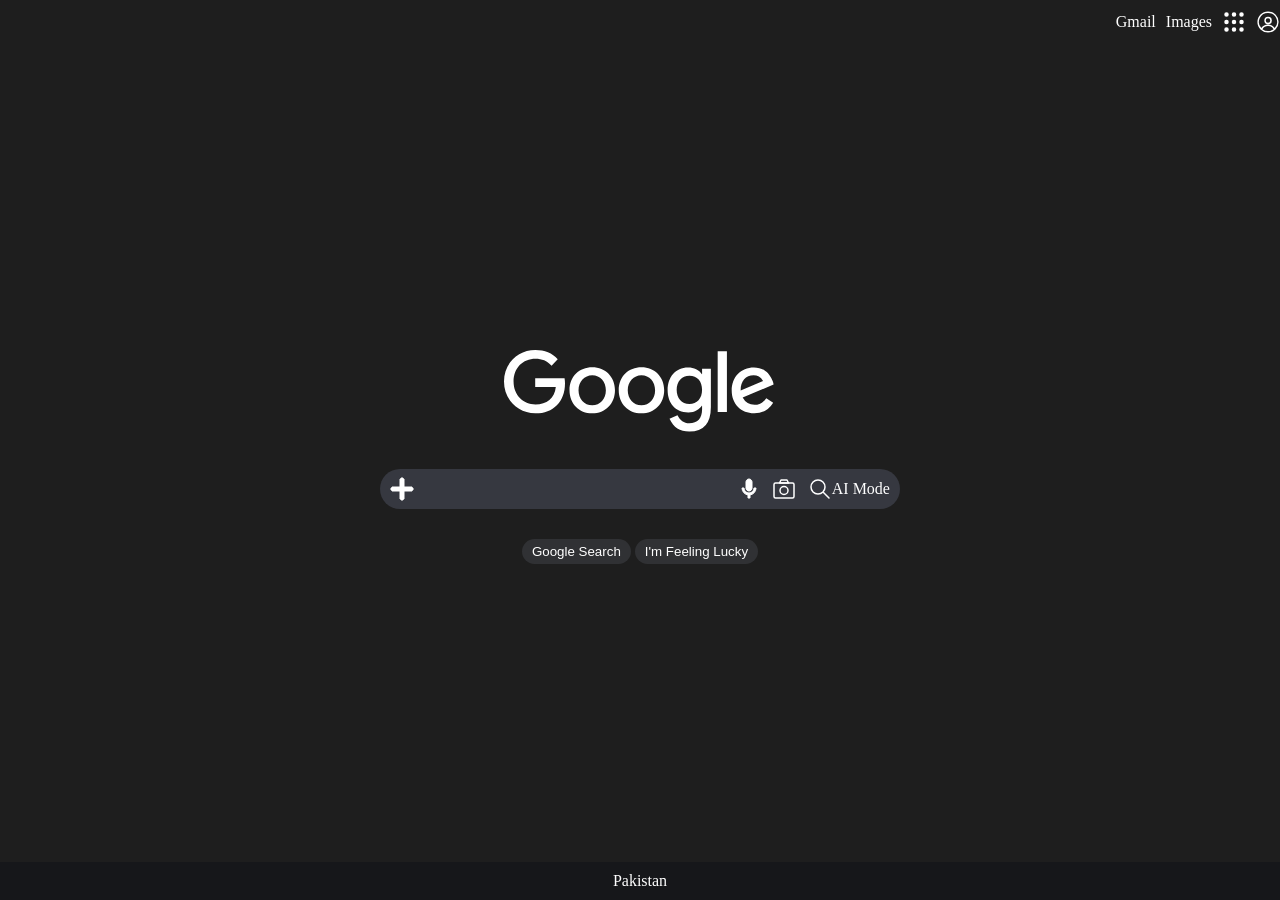
<file: Google-Home-Page/index.html>
<!DOCTYPE html>
<html lang="en">

<head>
    <meta charset="UTF-8">
    <meta name="viewport" content="width=device-width, initial-scale=1.0">
    <title>Google Home Page</title>
    <link rel="stylesheet" href="./style.css">
</head>

<body>
    <div class="Main-Container">
        <div class="Google-Header">
            <span>
                <p>
                    Gmail
                </p>
            </span>
            <span>
                <p>
                    Images
                </p>
            </span>
            <span>
                <svg xmlns="http://www.w3.org/2000/svg" width="24" height="24" viewBox="0 0 16 16">
                    <path fill=""
                        d="M9.5 3a1.5 1.5 0 1 1-3 0a1.5 1.5 0 0 1 3 0M3 9.5a1.5 1.5 0 1 0 0-3a1.5 1.5 0 0 0 0 3M9.5 8a1.5 1.5 0 1 1-3 0a1.5 1.5 0 0 1 3 0m5 0a1.5 1.5 0 1 1-3 0a1.5 1.5 0 0 1 3 0M13 4.5a1.5 1.5 0 1 0 0-3a1.5 1.5 0 0 0 0 3M4.5 3a1.5 1.5 0 1 1-3 0a1.5 1.5 0 0 1 3 0M8 14.5a1.5 1.5 0 1 0 0-3a1.5 1.5 0 0 0 0 3m6.5-1.5a1.5 1.5 0 1 1-3 0a1.5 1.5 0 0 1 3 0M3 14.5a1.5 1.5 0 1 0 0-3a1.5 1.5 0 0 0 0 3"
                        clip-rule="evenodd" />
                </svg>
            </span>
            <span>
                <svg xmlns="http://www.w3.org/2000/svg" width="24" height="24" viewBox="0 0 15 15">
                    <path fill=""
                        d="M7.5.877a6.623 6.623 0 1 1 0 13.246A6.623 6.623 0 0 1 7.5.877m0 9.098a4.02 4.02 0 0 0-3.48 2.004a5.65 5.65 0 0 0 3.48 1.193a5.65 5.65 0 0 0 3.479-1.194A4.02 4.02 0 0 0 7.5 9.975m0-8.149a5.674 5.674 0 0 0-4.192 9.494A4.97 4.97 0 0 1 7.5 9.025c1.761 0 3.308.916 4.192 2.294A5.674 5.674 0 0 0 7.5 1.826m0 2.33a2.35 2.35 0 1 1 0 4.698a2.35 2.35 0 0 1 0-4.699m0 .949a1.4 1.4 0 1 0 0 2.8a1.4 1.4 0 0 0 0-2.8" />
                </svg>
            </span>
        </div>
        <div class="Google-Search">

            <span>
                <svg class="ESTs9d" aria-label="Google" height="92" role="img" viewBox="0 0 272 92" width="272"
                    xmlns="http://www.w3.org/2000/svg">
                    <path
                        d="M250.17 70.25a22.1 22.1 0 0 0 19-10.54l-6.86-4.49c-3 4.2-7.1 6.6-11.72 6.6a13.6 13.6 0 0 1-11.93-7.23l30.93-13.12a20 20 0 0 0-.84-3.22c-3.69-9.48-10.12-13.8-18.8-13.8-13.24 0-22.25 9.66-22.25 23.03 0 13.67 9.47 22.77 22.47 22.77m-13.5-22.81v-.51c0-8.76 5.03-14.64 12.95-14.64 3.76 0 7.15 1.69 9.44 5.67zM222.91 8.33h-9.22v60.6h9.22zm-37.54 80.24q21.51 0 21.5-24.63V25.77h-8.8v5.37h-.17c-2.75-4.27-7.96-6.68-13.84-6.68-12.7 0-20.44 9.69-20.44 22.6 0 12.86 7.53 22.34 20.78 22.34 6.52 0 11.34-3.72 13.37-6.77h.3v3.94c0 8.67-4.49 13.8-12.82 13.8-5.46 0-9.1-3.01-11.77-8.05l-7.96 3.52c4.2 8.84 10.16 12.73 19.85 12.73m0-27.55c-7.74 0-12.7-5.71-12.7-14.22 0-8.2 4.92-14.13 12.75-14.13s12.65 5.5 12.65 14.09c0 8.68-5.08 14.26-12.7 14.26m-47.95 9.31c13.29 0 22.77-9.73 22.77-23.15 0-13.2-9.35-22.98-22.77-22.98-12.7 0-22.68 9.02-22.68 22.98 0 13.33 9.43 23.15 22.68 23.15m0-8.04c-8.04 0-13.67-6.6-13.67-15.1s5.93-14.95 13.67-14.95c8.17 0 13.67 6.6 13.67 14.94 0 8.64-5.63 15.11-13.67 15.11M88.2 70.33c13.2 0 22.77-9.69 22.77-23.15 0-13.2-9.35-22.98-22.77-22.98-12.7 0-22.68 9.02-22.68 22.98 0 13.33 9.43 23.15 22.68 23.15m0-8.04c-8.04 0-13.67-6.6-13.67-15.1s5.93-14.95 13.67-14.95c8.17 0 13.67 6.6 13.67 14.94 0 8.64-5.63 15.11-13.67 15.11m-56.88 8.04c17.65.17 29.67-11.68 29.67-29.92q.01-2.29-.43-5.08H31.2v8.76h20.6c-1.1 11.47-9.18 17.44-20.27 17.44-12.44 0-21.96-9.35-21.96-22.94 0-13.41 9.1-22.77 21.96-22.77 6.48 0 11.26 2 16.04 6.9l6.14-6.43c-5.38-6.3-13.16-9.31-22.3-9.31C13.7 6.98 0 20.27 0 38.46c0 17.4 13.25 31.7 31.32 31.87"
                        fill="#fff"></path>
                </svg>
            </span>
            <div class="Google-Search-Bar">
                <span class="Google-Search-Bar-Btn">
                    <svg xmlns="http://www.w3.org/2000/svg" width="24" height="24" viewBox="0 0 24 24">
                        <path fill="" d="M23 11v2h-1v1h-8v8h-1v1h-2v-1h-1v-8H2v-1H1v-2h1v-1h8V2h1V1h2v1h1v8h8v1z" />
                    </svg>
                </span>
                <span class="Google-Search-Bar-Btn Google-Search-Bar-Inp">
                    <input type="text" name="" id="">
                </span>
                <span class="Google-Search-Bar-Btn">
                    <svg xmlns="http://www.w3.org/2000/svg" width="24" height="24" viewBox="0 0 24 24">
                        <path fill=""
                            d="M9.875 13.125Q9 12.25 9 11V5q0-1.25.875-2.125T12 2t2.125.875T15 5v6q0 1.25-.875 2.125T12 14t-2.125-.875M11 21v-3.075q-2.6-.35-4.3-2.325T5 11h2q0 2.075 1.463 3.538T12 16t3.538-1.463T17 11h2q0 2.625-1.7 4.6T13 17.925V21z" />
                    </svg>
                </span>
                <span class="Google-Search-Bar-Btn">
                    <svg xmlns="http://www.w3.org/2000/svg" width="24" height="24" viewBox="0 0 48 48">
                        <g fill="none" stroke="" stroke-linejoin="round" stroke-width="3.00">
                            <path d="m15 12l3-6h12l3 6z" />
                            <rect width="40" height="30" x="4" y="12" rx="3" />
                            <path d="M24 35a8 8 0 1 0 0-16a8 8 0 0 0 0 16Z" />
                        </g>
                    </svg>
                </span>
                <span class="Google-Search-Bar-Btn">
                    <svg xmlns="http://www.w3.org/2000/svg" width="24" height="24" viewBox="0 0 24 24">
                        <path fill="none" stroke="" stroke-linecap="round" stroke-linejoin="round" stroke-width="1.50"
                            d="M3 10a7 7 0 1 0 14 0a7 7 0 1 0-14 0m18 11l-6-6" />
                    </svg> AI Mode
                </span>
            </div>

            <div class="Google-Search-Btns">
                <button>Google Search</button>
                <button>I'm Feeling Lucky</button>
            </div>
        </div>
        <div class="Google-Seaarch-Footer">
            <span>
                <p>Pakistan</p>
            </span>
        </div>
    </div>
</body>

</html>
</file>
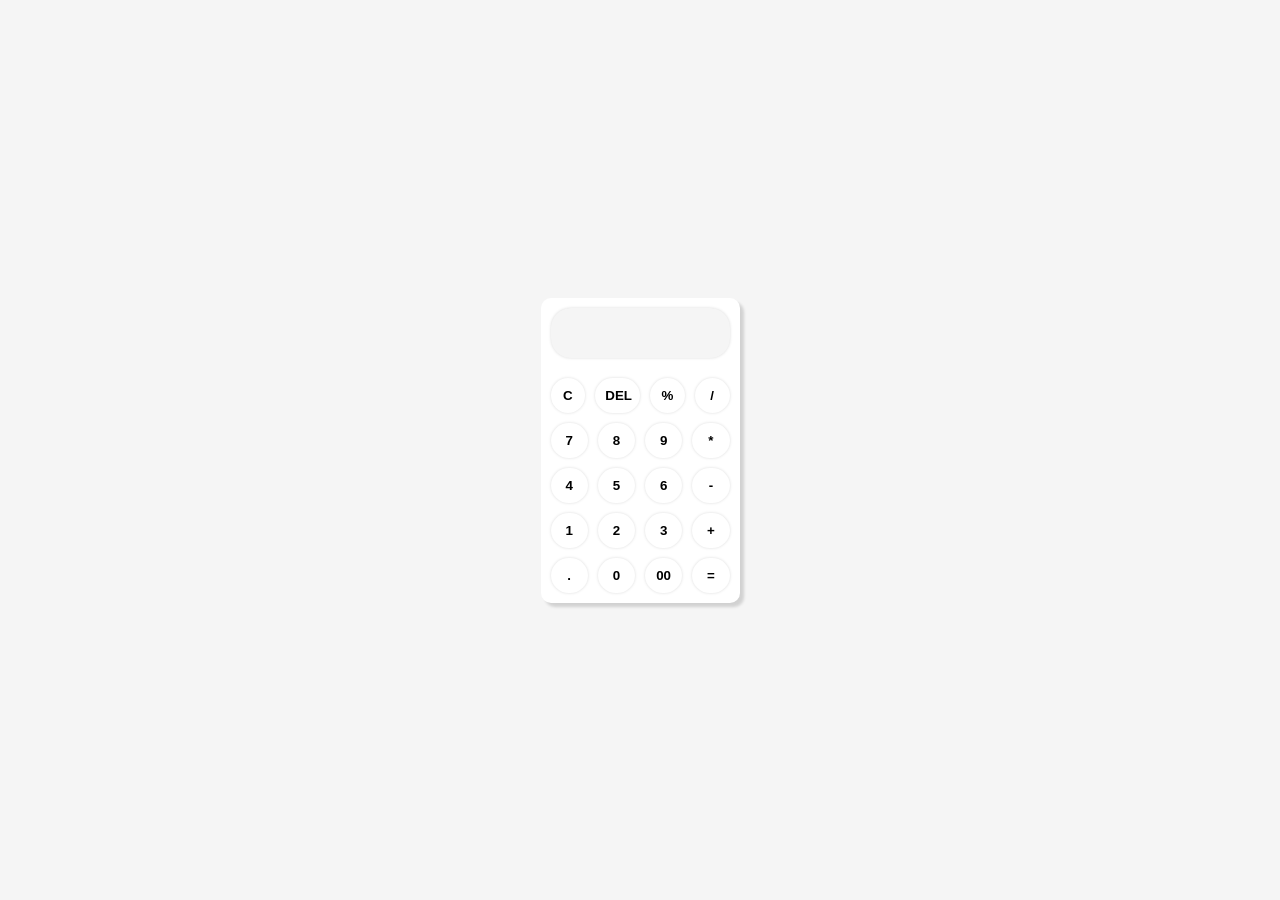
<file: HTML-CSS-Calculator/index.html>
<!-- Define HTML5 document type -->
<!DOCTYPE html>
<!-- Start HTML document with English language specification -->
<html lang="en">

<!-- Begin head section for metadata and resources -->
<head>
    <!-- Define character encoding as UTF-8 for proper text rendering -->
    <meta charset="UTF-8">
    <!-- Set viewport for responsive design and proper scaling on mobile devices -->
    <meta name="viewport" content="width=device-width, initial-scale=1.0">
    <!-- Set the page title that appears in browser tab -->
    <title>Calculator</title>
    <!-- Link to external CSS stylesheet -->
    <link rel="stylesheet" href="style.css">
</head>

<!-- Begin body section containing visible content -->
<body>
    <!-- Main container div for centering the calculator on the page -->
    <div class="Main-Container">
        <!-- Calculator body container with white background and shadow -->
        <div class="Calc-Body">
            <!-- Display screen section for showing calculation results -->
            <div class="Calc-Screen">
                <!-- Input field for displaying numbers and results -->
                <input type="text" name="" id="">
            </div>
            <!-- Button body container for all calculator buttons -->
            <div class="Calc-Btn-Body">
                <!-- Buttons container with flex layout -->
                <div class="Calc-Btns">
                    <!-- First row of buttons: Clear, Delete, Percent, Divide -->
                    <div class="Calc-Btns-Row">
                        <!-- Clear button to reset calculator -->
                        <button>C</button>
                        <!-- Delete button to remove last digit -->
                        <button>DEL</button>
                        <!-- Percent button for percentage calculation -->
                        <button>%</button>
                        <!-- Division operator button -->
                        <button>/</button>
                    </div>
                    <!-- Second row of buttons: 7, 8, 9, Multiply -->
                    <div class="Calc-Btns-Row">
                        <!-- Number 7 button -->
                        <button>7</button>
                        <!-- Number 8 button -->
                        <button>8</button>
                        <!-- Number 9 button -->
                        <button>9</button>
                        <!-- Multiplication operator button -->
                        <button>*</button>
                    </div>
                    <!-- Third row of buttons: 4, 5, 6, Subtract -->
                    <div class="Calc-Btns-Row">
                        <!-- Number 4 button -->
                        <button>4</button>
                        <!-- Number 5 button -->
                        <button>5</button>
                        <!-- Number 6 button -->
                        <button>6</button>
                        <!-- Subtraction operator button -->
                        <button>-</button>
                    </div>
                    <!-- Fourth row of buttons: 1, 2, 3, Add -->
                    <div class="Calc-Btns-Row">
                        <!-- Number 1 button -->
                        <button>1</button>
                        <!-- Number 2 button -->
                        <button>2</button>
                        <!-- Number 3 button -->
                        <button>3</button>
                        <!-- Addition operator button -->
                        <button>+</button>
                    </div>
                    <!-- Fifth row of buttons: Decimal, 0, 00, Equals -->
                    <div class="Calc-Btns-Row">
                        <!-- Decimal point button -->
                        <button>.</button>
                        <!-- Number 0 button -->
                        <button>0</button>
                        <!-- Number 00 button -->
                        <button>00</button>
                        <!-- Equals button to calculate result -->
                        <button>=</button>
                    </div>
                </table>
            </div>
        </div>
    </div>
</body>

</html>
</file>
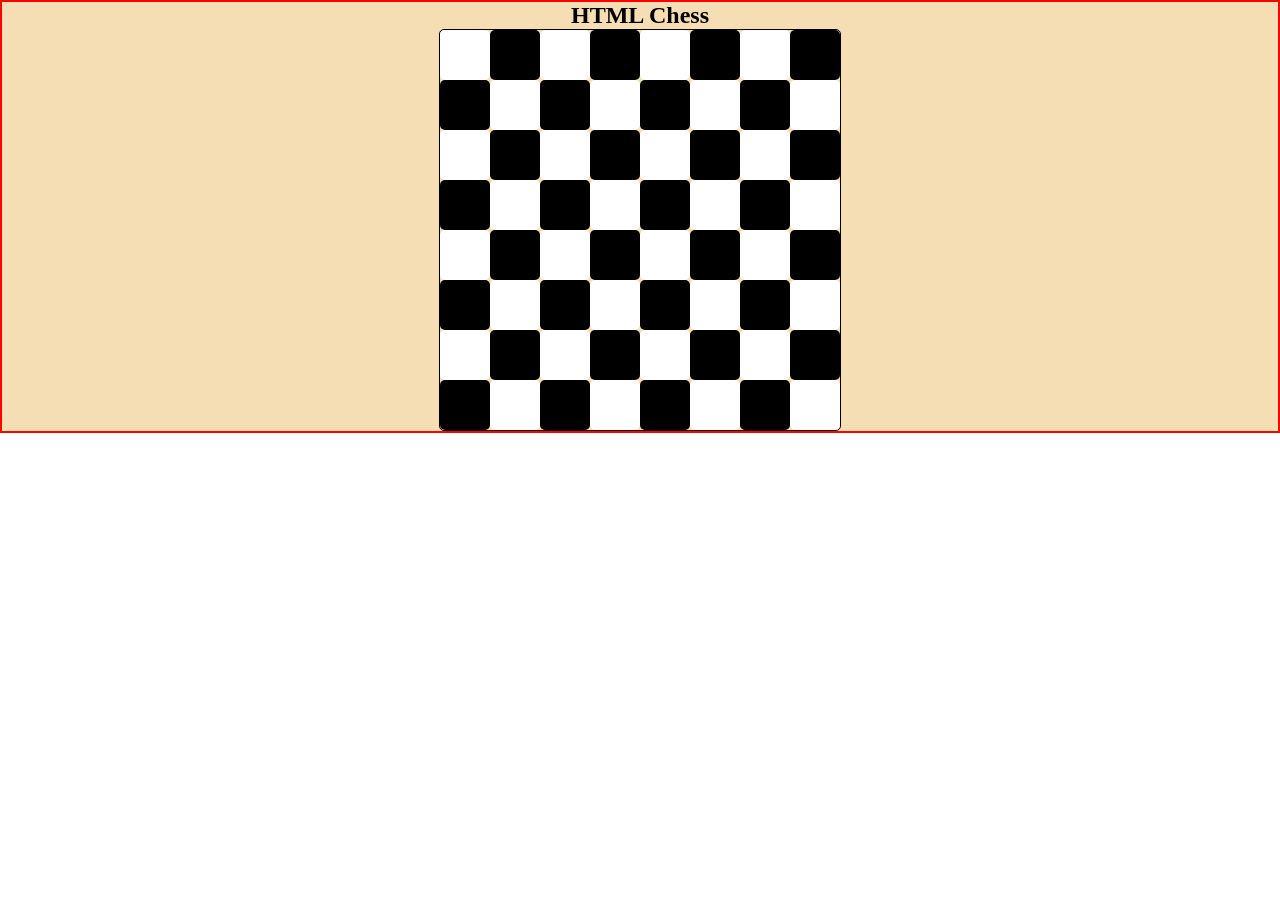
<file: HTML-CSS-Chess/index.html>
<!DOCTYPE html>
<html lang="en">

<head>
    <!-- Declare the character set and responsive viewport for the page -->
    <meta charset="UTF-8">
    <meta name="viewport" content="width=device-width, initial-scale=1.0">
    <title>Chess Game</title>
    <!-- Link to the external stylesheet that defines the board appearance -->
    <link rel="stylesheet" href="style.css">
</head>

<body>
    <!-- Main container for the chess board app; centers content and adds page styling -->
    <div class="Chess-Main-Container">
        <!-- Heading section shown above the chess board -->
        <div class="Chess-Main-Container-Heading">
            <h2>HTML Chess</h2>
        </div>

        <!-- Chess board wrapper: holds all eight board rows -->
        <div class="Chess-Borad">
            <!-- Row 1: starts with a white square and alternates colors -->
            <div class="Chess-Borad-Rows">
                <div class="white"></div>
                <div class="black"></div>
                <div class="white"></div>
                <div class="black"></div>
                <div class="white"></div>
                <div class="black"></div>
                <div class="white"></div>
                <div class="black"></div>
            </div>
            <!-- Row 2: starts with a black square to continue the checkerboard pattern -->
            <div class="Chess-Borad-Rows">
                <div class="black"></div>
                <div class="white"></div>
                <div class="black"></div>
                <div class="white"></div>
                <div class="black"></div>
                <div class="white"></div>
                <div class="black"></div>
                <div class="white"></div>
            </div>
            <!-- Row 3: repeats the alternating pattern starting with white -->
            <div class="Chess-Borad-Rows">
                <div class="white"></div>
                <div class="black"></div>
                <div class="white"></div>
                <div class="black"></div>
                <div class="white"></div>
                <div class="black"></div>
                <div class="white"></div>
                <div class="black"></div>
            </div>
            <!-- Row 4: starts with black to preserve the standard chessboard layout -->
            <div class="Chess-Borad-Rows">
                <div class="black"></div>
                <div class="white"></div>
                <div class="black"></div>
                <div class="white"></div>
                <div class="black"></div>
                <div class="white"></div>
                <div class="black"></div>
                <div class="white"></div>
            </div>
            <!-- Row 5: starts with white for the next alternating row -->
            <div class="Chess-Borad-Rows">
                <div class="white"></div>
                <div class="black"></div>
                <div class="white"></div>
                <div class="black"></div>
                <div class="white"></div>
                <div class="black"></div>
                <div class="white"></div>
                <div class="black"></div>
            </div>
            <!-- Row 6: starts with black and continues the board pattern -->
            <div class="Chess-Borad-Rows">
                <div class="black"></div>
                <div class="white"></div>
                <div class="black"></div>
                <div class="white"></div>
                <div class="black"></div>
                <div class="white"></div>
                <div class="black"></div>
                <div class="white"></div>
            </div>
            <!-- Row 7: starts with white to keep the alternating color sequence -->
            <div class="Chess-Borad-Rows">
                <div class="white"></div>
                <div class="black"></div>
                <div class="white"></div>
                <div class="black"></div>
                <div class="white"></div>
                <div class="black"></div>
                <div class="white"></div>
                <div class="black"></div>
            </div>
            <!-- Row 8: final row starts with black for the completed 8x8 board -->
            <div class="Chess-Borad-Rows">
                <div class="black"></div>
                <div class="white"></div>
                <div class="black"></div>
                <div class="white"></div>
                <div class="black"></div>
                <div class="white"></div>
                <div class="black"></div>
                <div class="white"></div>
            </div>
        </div>
    </div>
</body>

</html>
</file>
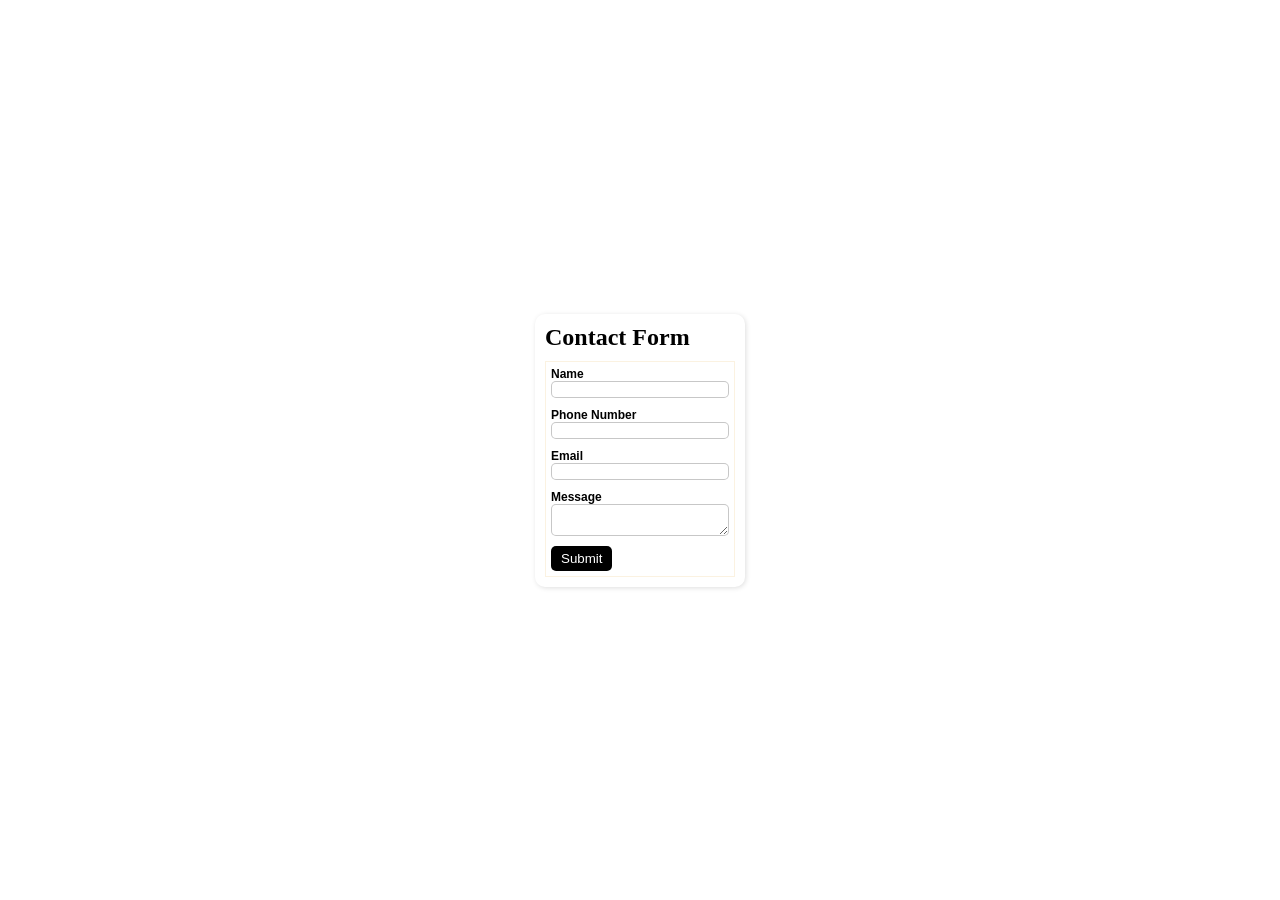
<file: HTML-CSS-Contact-Form/index.html>
<!DOCTYPE html>
<html lang="en">

<head>
    <meta charset="UTF-8">
    <meta name="viewport" content="width=device-width, initial-scale=1.0">
    <title>Contact Form</title>
    <link rel="stylesheet" href="style.css">
</head>

<body>
    <!-- Main container: fills the viewport and centers its content -->
    <div class="Main-Container">
        <!-- Form container: card-style wrapper for the contact form -->
        <div class="Form-Container">
            <!-- Heading for the form -->
            <h2>Contact Form</h2>
            <!-- Contact form: collects name, phone, email and a message -->
            <form>
                <!-- Form row: Name field -->
                <div class="Form-Row">
                    <label>Name</label>
                    <input type="text">
                </div>
                <!-- Form row: Phone number field -->
                <div class="Form-Row">
                    <label>Phone Number</label>
                    <input type="number">
                </div>
                <!-- Form row: Email field -->
                <div class="Form-Row">
                    <label>Email</label>
                    <input type="email">
                </div>
                <!-- Form row: Message textarea -->
                <div class="Form-Row">
                    <label>Message</label>
                    <textarea name="" id=""></textarea>
                </div>
                <!-- Form row: Submit button -->
                <div class="Form-Row">
                  <button>Submit</button>
                </div>
            </form>
        </div>
    </div>
</body>

</html>
</file>
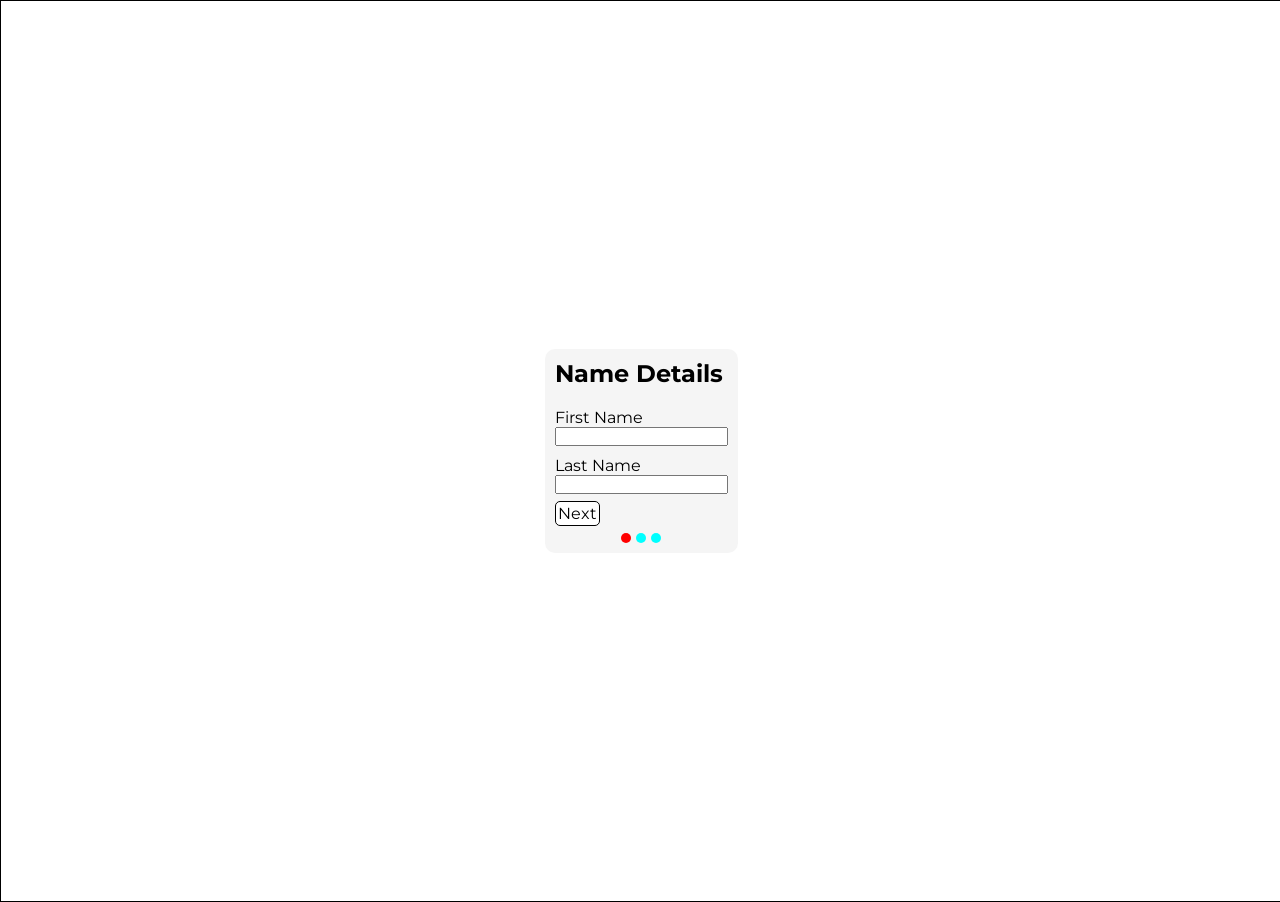
<file: HTML-CSS-Wizard-Form/index.html>
<!-- Declares this document as HTML5. -->
<!DOCTYPE html>
<!-- Starts the page and declares English as its language. -->
<html lang="en">

<!-- Contains metadata and linked resources for the page. -->
<head>
    <!-- Sets the character encoding to UTF-8. -->
    <meta charset="UTF-8">
    <!-- Makes the layout responsive on different screen sizes. -->
    <meta name="viewport" content="width=device-width, initial-scale=1.0">
    <!-- Sets the browser tab title. -->
    <title>Wizard Form</title>
    <!-- Loads the shared stylesheet. -->
    <link rel="stylesheet" href="style.css">
    <!-- Opens a connection to the Google Fonts service. -->
    <link rel="preconnect" href="https://fonts.googleapis.com">
    <!-- Opens a connection to the Google Fonts static file service. -->
    <link rel="preconnect" href="https://fonts.gstatic.com" crossorigin>
    <!-- Loads the Montserrat font family. -->
    <link href="https://fonts.googleapis.com/css2?family=Montserrat:ital,wght@0,100..900;1,100..900&display=swap"
        rel="stylesheet">
<!-- Closes the metadata section. -->
</head>

<!-- Contains all visible page content. -->
<body>
    <!-- Centers the wizard form on the page. -->
    <div class="Main-Container">
        <!-- Defines the first step of the wizard. -->
        <form class="Step-One">
            <!-- Displays the title for the name step. -->
            <h2>Name Details</h2>
            <!-- Groups the fields and navigation link. -->
            <div class="Info">
                <!-- Groups the first-name label and input. -->
                <div>
                    <!-- Labels the first-name field. -->
                    <label>First Name</label>
                    <!-- Collects the user's first name. -->
                    <input type="text" name="" id="">
                <!-- Closes the first-name field group. -->
                </div>
                <!-- Groups the last-name label and input. -->
                <div>
                    <!-- Labels the last-name field. -->
                    <label>Last Name</label>
                    <!-- Collects the user's last name. -->
                    <input type="text" name="" id="">
                <!-- Closes the last-name field group. -->
                </div>
                <!-- Groups the navigation link. -->
                <span>
                    <!-- Moves the user to the second wizard step. -->
                    <a href="./StepTwo.html">Next</a>
                <!-- Closes the navigation group. -->
                </span>
            <!-- Closes the information group. -->
            </div>
            <!-- Displays the wizard progress indicators. -->
            <div class="Pages-Section">
                <!-- Marks the first step as active. -->
                <span class="dots active"></span>
                <!-- Displays the second inactive step indicator. -->
                <span class="dots"></span>
                <!-- Displays the third inactive step indicator. -->
                <span class="dots"></span>
            <!-- Closes the progress indicator section. -->
            </div>
        <!-- Closes the first-step form. -->
        </form>
    <!-- Closes the main page container. -->
    </div>
<!-- Closes the visible page content. -->
</body>

<!-- Closes the HTML document. -->
</html>
</file>
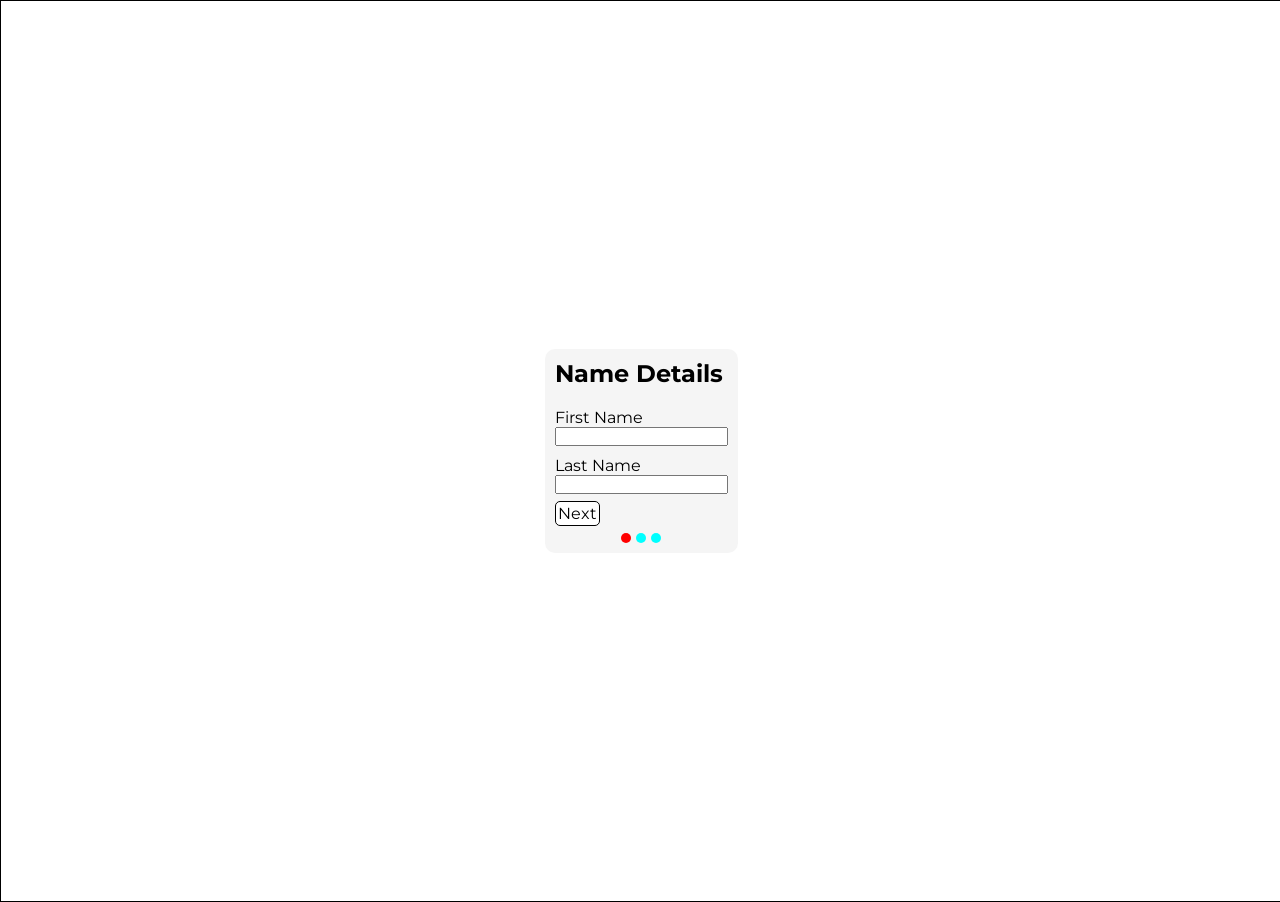
<file: HTML-CSS-Wizard-Form2/index.html>
<!DOCTYPE html>
<html lang="en">

<head>
    <meta charset="UTF-8">
    <meta name="viewport" content="width=device-width, initial-scale=1.0">
    <title>Wizard Form</title>
    <link rel="stylesheet" href="style.css">
    <link rel="preconnect" href="https://fonts.googleapis.com">
    <link rel="preconnect" href="https://fonts.gstatic.com" crossorigin>
    <link href="https://fonts.googleapis.com/css2?family=Montserrat:ital,wght@0,100..900;1,100..900&display=swap"
        rel="stylesheet">
</head>

<body>
    <div class="Main-Container">
        <form class="Step-One">
            <h2>Name Details</h2>
            <div class="Info">
                <div>
                    <label>First Name</label>
                    <input type="text" name="" id="">
                </div>
                <div>
                    <label>Last Name</label>
                    <input type="text" name="" id="">
                </div>
                <span>
                    <a href="./StepTwo.html">Next</a>
                </span>
            </div>
            <div class="Pages-Section">
                <span class="dots active"></span>
                <span class="dots"></span>
                <span class="dots"></span>
            </div>
        </form>
    </div>
</body>

</html>
</file>
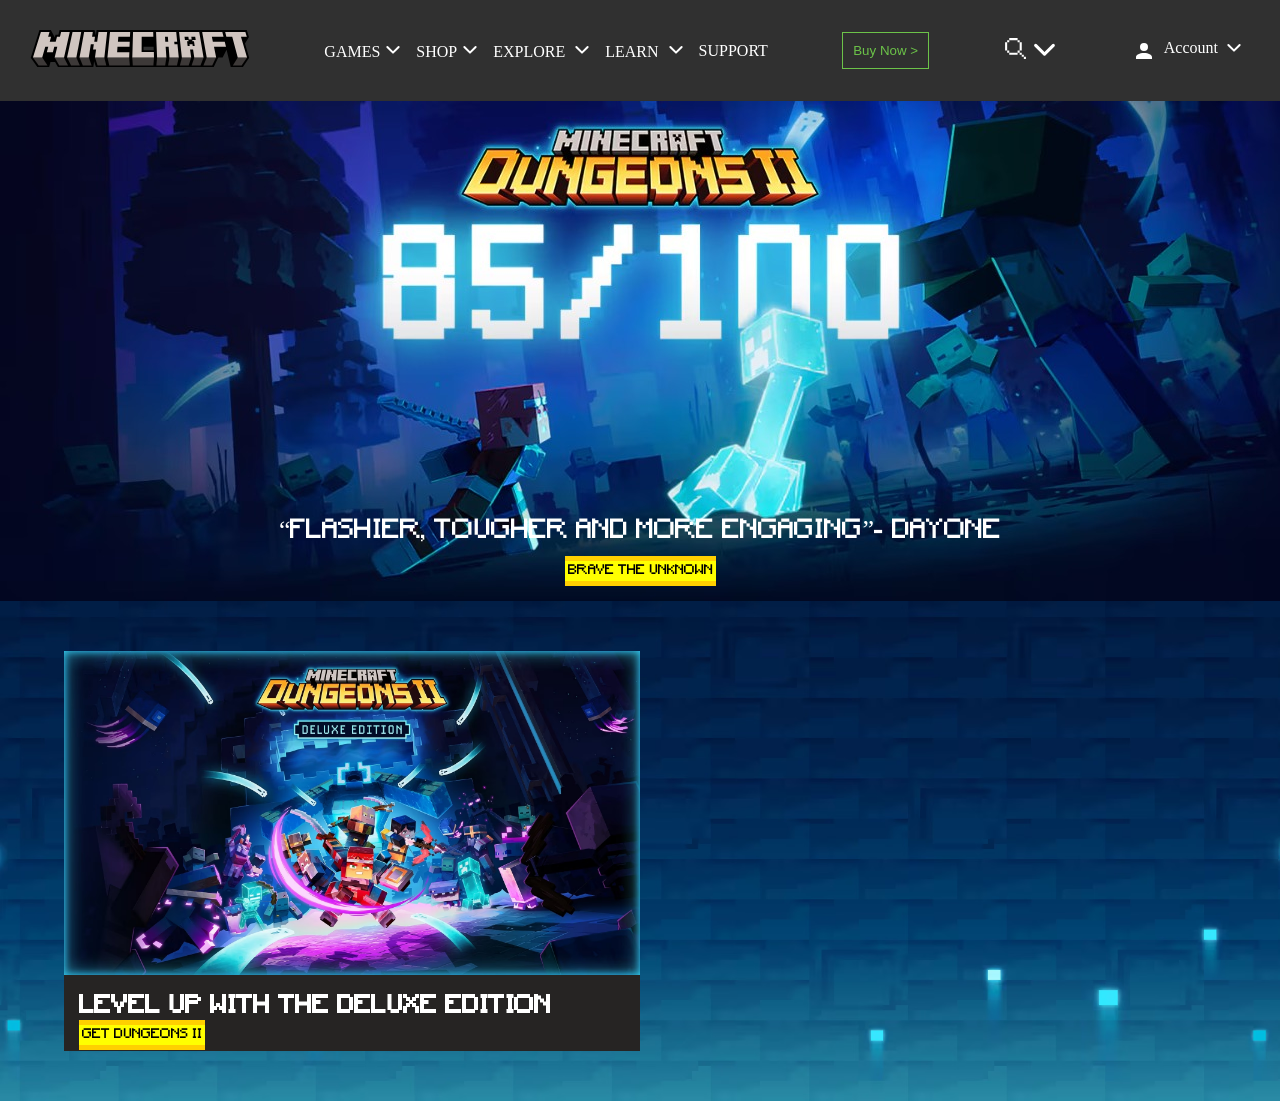
<file: minecreaft/index.html>
<!DOCTYPE html>
<html lang="en">

<head>
    <meta charset="UTF-8">
    <meta name="viewport" content="width=device-width, initial-scale=1.0">
    <title>Minecraft</title>
    <link rel="stylesheet" href="style.css">
</head>

<body>
    <div class="Top-bar">
        <div class="Logo">
            <svg xmlns="http://www.w3.org/2000/svg" xmlns:xlink="http://www.w3.org/1999/xlink" version="1.1"
                id="MCCB_Logo_Primary" x="0px" y="0px" viewBox="0 0 300 51" style="enable-background:new 0 0 300 51;"
                xml:space="preserve">
                <style type="text/css">
                    .st0 {
                        fill: #3D3938;
                    }

                    .st1 {
                        fill: #D0C5C0;
                    }
                </style>
                <g>
                    <path
                        d="M293.2,18.5l5.4-8.9l-3-9.6H90.8l-1,7L88,0H40.3l-1.6,6.6h-4l-0.9,3.6L28.4,0H12.9L1,38l9.4,13L26,51l1.9-7.2h6.3l4.2,7.2   h47.9l1.1-8.3l2.7,8.3h160.2l6.5-13.4h5.9l5.4-10.7l5.8,24.1H290l8.9-13L293.2,18.5z M154.8,27.5l0-4.5h13.8l0.1,4.5H154.8z" />
                    <polygon class="st0" points="11.8,48.4 4,37.6 16.7,37.6 23.9,48.4  " />
                    <polygon class="st0" points="63.2,37.6 50.5,37.6 56,48.4 68,48.4  " />
                    <polygon class="st0" points="67.5,37.6 72,48.4 84,48.4 80.2,37.6  " />
                    <polygon class="st0" points="105.6,37.6 108.1,48.4 136.2,48.4 135.2,37.6  " />
                    <polygon class="st0" points="169.1,37.6 168.3,48.4 140.2,48.4 139.4,37.6  " />
                    <polygon class="st0" points="173.3,37.6 186,37.6 184.3,48.4 172.3,48.4  " />
                    <polygon class="st0" points="190.2,37.6 188.3,48.4 200.4,48.4 202.9,37.6  " />
                    <polygon class="st0" points="207.2,37.6 204.4,48.4 216.4,48.4 219.9,37.6  " />
                    <polygon class="st0" points="224.1,37.6 220.4,48.4 232.5,48.4 236.8,37.6  " />
                    <polygon class="st0" points="241,37.6 236.5,48.4 248.5,48.4 253.7,37.6  " />
                    <polygon class="st0" points="283.4,37.6 276.6,48.4 288.6,48.4 296.1,37.6  " />
                    <polygon class="st0" points="88.6,37.6 92.1,48.4 104.1,48.4 101.3,37.6  " />
                    <polygon class="st0" points="33.6,37.6 46.3,37.6 51.9,48.4 39.9,48.4  " />
                    <g>
                        <g>
                            <path class="st1"
                                d="M37.2,23h-4.1l-1.9,7.2h-8.3l2-7.2h-4.1l-4.2,14.6H4L14.8,2.6h11.8l-1.9,6.6h4L26.9,16h8.1l1.8-6.8h4     l1.6-6.6h11.8l-7.8,34.9H33.6L37.2,23z" />
                            <path class="st1" d="M58,2.6h11.8l-6.6,34.9H50.5L58,2.6z" />
                            <path class="st1"
                                d="M109.1,2.6h27.5l-0.3,6.6h-15.9l-0.5,6.8H136l-0.3,7h-16.4l-0.5,7.2h16.7l-0.3,7.4h-29.6L109.1,2.6z" />
                            <path class="st1"
                                d="M140.5,2.6H168l0.2,6.6h-15.9l-0.1,20.9h16.7l0.2,7.4h-29.6L140.5,2.6z" />
                            <path class="st1"
                                d="M189.1,23H185l1,14.6h-12.7l-1.4-34.9l27.5,0l1.3,13.3h-4l0.3,3.5h4.1l1.8,18.1h-12.7L189.1,23z M184.1,9.2     l0.4,6.8h4l-0.5-6.8H184.1z" />
                            <path class="st1"
                                d="M234.8,2.6h27.5l1.6,6.6h-15.9l1.4,6.8h16.2l1.7,7h-16.4l3,14.6H241L234.8,2.6z" />
                            <path class="st1" d="M275.8,9.2h-8l-1.6-6.6h27.5l2,6.6h-8l8.3,28.3h-12.7L275.8,9.2z" />
                            <path class="st1"
                                d="M90.1,26.5H86l1-7.1h-4.1l-2.8,18.1H67.5l6.3-34.9h11.8l-1,6.6h4l-1,6.8h4l1.8-13.3h11.8l-3.8,34.9H88.6     L90.1,26.5z" />
                        </g>
                        <path class="st1"
                            d="M230.8,2.6h-27.5l3.8,34.9h12.7l-1.5-11h4.1l1.6,11h12.7L230.8,2.6z M221.6,15.4h2l1,6.4h-2.7l-0.3-2.3h-4.1    l0.3,2.3H215l-0.8-6.4h2l-0.2-1.7h-4.7l-0.6-4.5h5.3l0.5,3.9h4L220,9.2h5.3l0.7,4.5h-4.7L221.6,15.4z" />
                    </g>
                </g>
            </svg>
        </div>
        <div class="Menu">
            <p>
                Games<svg xmlns="http://www.w3.org/2000/svg" width="16" height="16" viewBox="0 0 1024 1024">
                    <path
                        d="M104.7 338.8a64 64 0 0 1 90.5 0L512 655.6l316.8-316.8a64 64 0 0 1 90.5 90.4l-362 362.1a64 64 0 0 1-90.5 0l-362.1-362a64 64 0 0 1 0-90.5" />
                </svg>
            </p>
            <p>
                Shop<svg xmlns="http://www.w3.org/2000/svg" width="16" height="16" viewBox="0 0 1024 1024">
                    <path
                        d="M104.7 338.8a64 64 0 0 1 90.5 0L512 655.6l316.8-316.8a64 64 0 0 1 90.5 90.4l-362 362.1a64 64 0 0 1-90.5 0l-362.1-362a64 64 0 0 1 0-90.5" />
                </svg>
            </p>
            <p>
                Explore <svg xmlns="http://www.w3.org/2000/svg" width="16" height="16" viewBox="0 0 1024 1024">
                    <path
                        d="M104.7 338.8a64 64 0 0 1 90.5 0L512 655.6l316.8-316.8a64 64 0 0 1 90.5 90.4l-362 362.1a64 64 0 0 1-90.5 0l-362.1-362a64 64 0 0 1 0-90.5" />
                </svg>
            </p>
            <p>
                Learn <svg xmlns="http://www.w3.org/2000/svg" width="16" height="16" viewBox="0 0 1024 1024">
                    <path
                        d="M104.7 338.8a64 64 0 0 1 90.5 0L512 655.6l316.8-316.8a64 64 0 0 1 90.5 90.4l-362 362.1a64 64 0 0 1-90.5 0l-362.1-362a64 64 0 0 1 0-90.5" />
                </svg>
            </p>
            <p>
                Support
            </p>
        </div>
        <div class="Buy-Now">
            <button>
                Buy Now >
            </button>
        </div>
        <div class="Search-Icon">
            <svg xmlns="http://www.w3.org/2000/svg" width="25" height="25" viewBox="0 0 24 24">
                <path fill="White"
                    d="M22 22h-2v-2h2zm-2-2h-2v-2h2zm-6-2H6v-2h8zm4 0h-2v-2h2zM6 16H4v-2h2zm10 0h-2v-2h2zM4 14H2V6h2zm14 0h-2V6h2zM6 6H4V4h2zm10 0h-2V4h2zm-2-2H6V2h8z" />
            </svg>
            <svg xmlns="http://www.w3.org/2000/svg" width="25" height="25" viewBox="0 0 1024 1024">
                <path
                    d="M104.7 338.8a64 64 0 0 1 90.5 0L512 655.6l316.8-316.8a64 64 0 0 1 90.5 90.4l-362 362.1a64 64 0 0 1-90.5 0l-362.1-362a64 64 0 0 1 0-90.5" />
            </svg>
        </div>
        <div class="Account-Icon">
            <svg xmlns="http://www.w3.org/2000/svg" width="24" height="24" viewBox="0 0 24 24">
                <path fill="White"
                    d="M12 4a4 4 0 0 1 4 4a4 4 0 0 1-4 4a4 4 0 0 1-4-4a4 4 0 0 1 4-4m0 10c4.42 0 8 1.79 8 4v2H4v-2c0-2.21 3.58-4 8-4" />
            </svg>
            <p>Account</p>
            <svg xmlns="http://www.w3.org/2000/svg" width="16" height="16" viewBox="0 0 1024 1024">
                <path
                    d="M104.7 338.8a64 64 0 0 1 90.5 0L512 655.6l316.8-316.8a64 64 0 0 1 90.5 90.4l-362 362.1a64 64 0 0 1-90.5 0l-362.1-362a64 64 0 0 1 0-90.5" />
            </svg>
        </div>
    </div>
    <div class="Hero-Section">
        <p>“FLASHIER, TOUGHER AND MORE ENGAGING”- DAYONE</p>
        <button>
            BRAVE THE UNKNOWN
        </button>
    </div>
    <div class="SectionThree">
        <div class="SectionThreeInner">
            <div class="SectionThreeInnerLeft">
                <img src="./Pictures/SectionThree/1.avif" alt="">
                <div>
                    <h2 class="Minecraft-Heading">
                        LEVEL UP WITH THE DELUXE EDITION
                    </h2>
                    <button class="minecraft-btn">
                        Get Dungeons II
                     </button>
                    </div>
            </div>
        </div>
    </div>
</body>

</html>
</file>
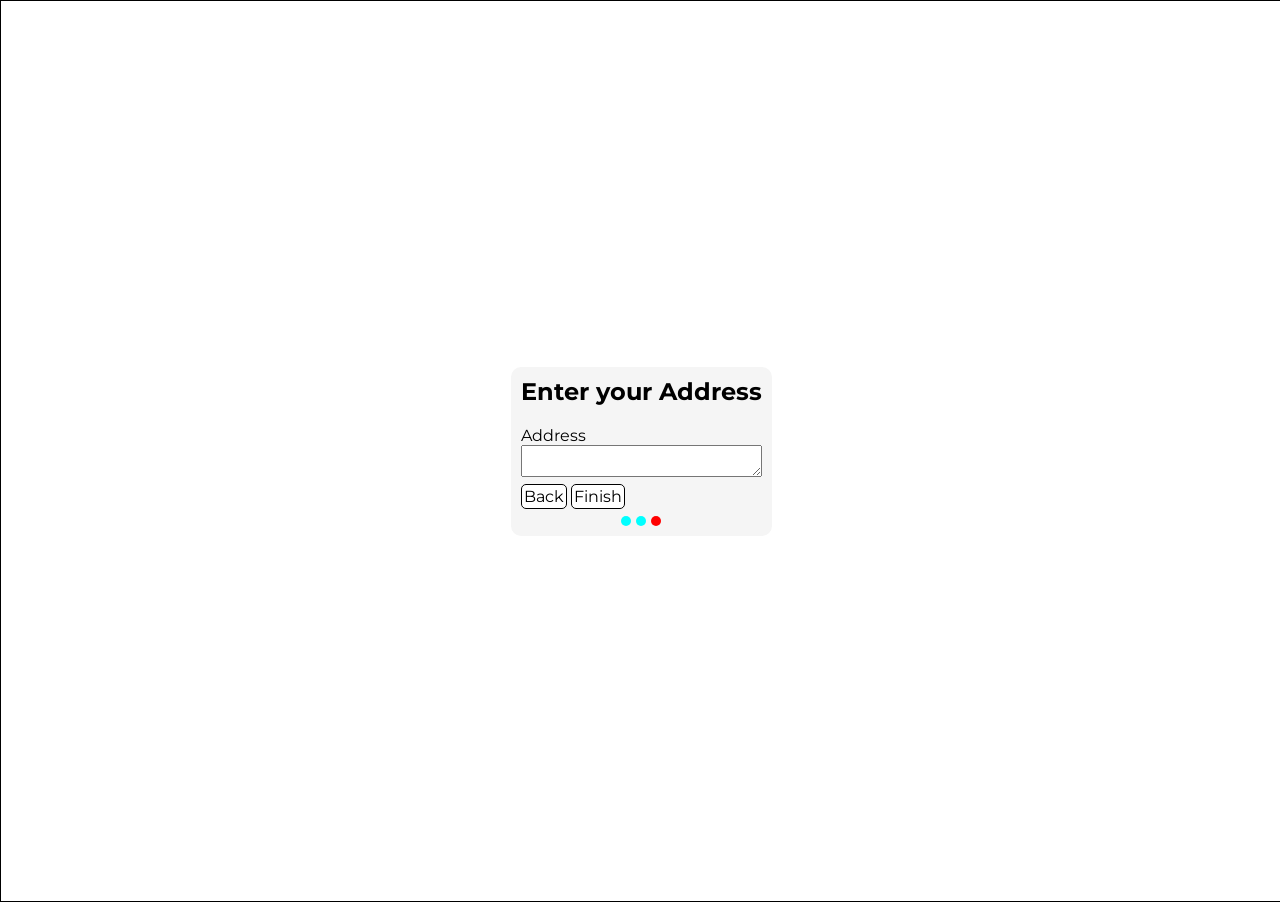
<file: HTML-CSS-Wizard-Form/StepThree.html>
<!-- Declares this document as HTML5. -->
<!DOCTYPE html>
<!-- Starts the page and declares English as its language. -->
<html lang="en">

<!-- Contains metadata and linked resources for the page. -->
<head>
    <!-- Sets the character encoding to UTF-8. -->
    <meta charset="UTF-8">
    <!-- Makes the layout responsive on different screen sizes. -->
    <meta name="viewport" content="width=device-width, initial-scale=1.0">
    <!-- Sets the browser tab title. -->
    <title>Wizard Form</title>
    <!-- Loads the shared stylesheet. -->
    <link rel="stylesheet" href="style.css">
    <!-- Opens a connection to the Google Fonts service. -->
    <link rel="preconnect" href="https://fonts.googleapis.com">
    <!-- Opens a connection to the Google Fonts static file service. -->
    <link rel="preconnect" href="https://fonts.gstatic.com" crossorigin>
    <!-- Loads the Montserrat font family. -->
    <link href="https://fonts.googleapis.com/css2?family=Montserrat:ital,wght@0,100..900;1,100..900&display=swap"
        rel="stylesheet">
<!-- Closes the metadata section. -->
</head>

<!-- Contains all visible page content. -->
<body>
    <!-- Centers the wizard form on the page. -->
    <div class="Main-Container">
        <!-- Defines the third step of the wizard. -->
        <form class="Step-One">
            <!-- Displays the title for the address step. -->
            <h2>Enter your Address</h2>
            <!-- Groups the address field and navigation links. -->
            <div class="Info">
                <!-- Provides spacing before the address field. -->
              
                 <!-- Groups the address label and textarea. -->
                 <div>
                    <!-- Labels the address field. -->
                    <label>
                        <!-- Displays the address label text. -->
                        Address
                    <!-- Closes the address label. -->
                    </label>
                    <!-- Collects the user's address. -->
                    <textarea name="" id=""></textarea>
                <!-- Closes the address field group. -->
                </div>
                 <!-- Groups the navigation links. -->
                 <span>
                    <!-- Returns the user to the second wizard step. -->
                    <a href="./StepTwo.html">Back</a>
                    <!-- Calls the finish function when clicked. -->
                    <a href="" onclick="finish()">Finish</a>
                <!-- Closes the navigation group. -->
                </span>
            <!-- Closes the information group. -->
            </div>
            <!-- Displays the wizard progress indicators. -->
            <div class="Pages-Section">
                <!-- Displays the first inactive step indicator. -->
                <span class="dots "></span>
                <!-- Displays the second inactive step indicator. -->
                <span class="dots "></span>
                <!-- Marks the third step as active. -->
                <span class="dots active"></span>
            <!-- Closes the progress indicator section. -->
            </div>
        <!-- Closes the third-step form. -->
        </form>
    <!-- Closes the main page container. -->
    </div>
<!-- Closes the visible page content. -->
</body>

<!-- Contains the page's JavaScript behavior. -->
<script>
    // Defines the function used to finish the wizard.
    function finish(){
        // Displays a confirmation message after submission.
        alert("Your Info is submitted")
    // Closes the finish function.
    }
// Closes the JavaScript block.
</script>

<!-- Closes the HTML document. -->
</html>
</file>
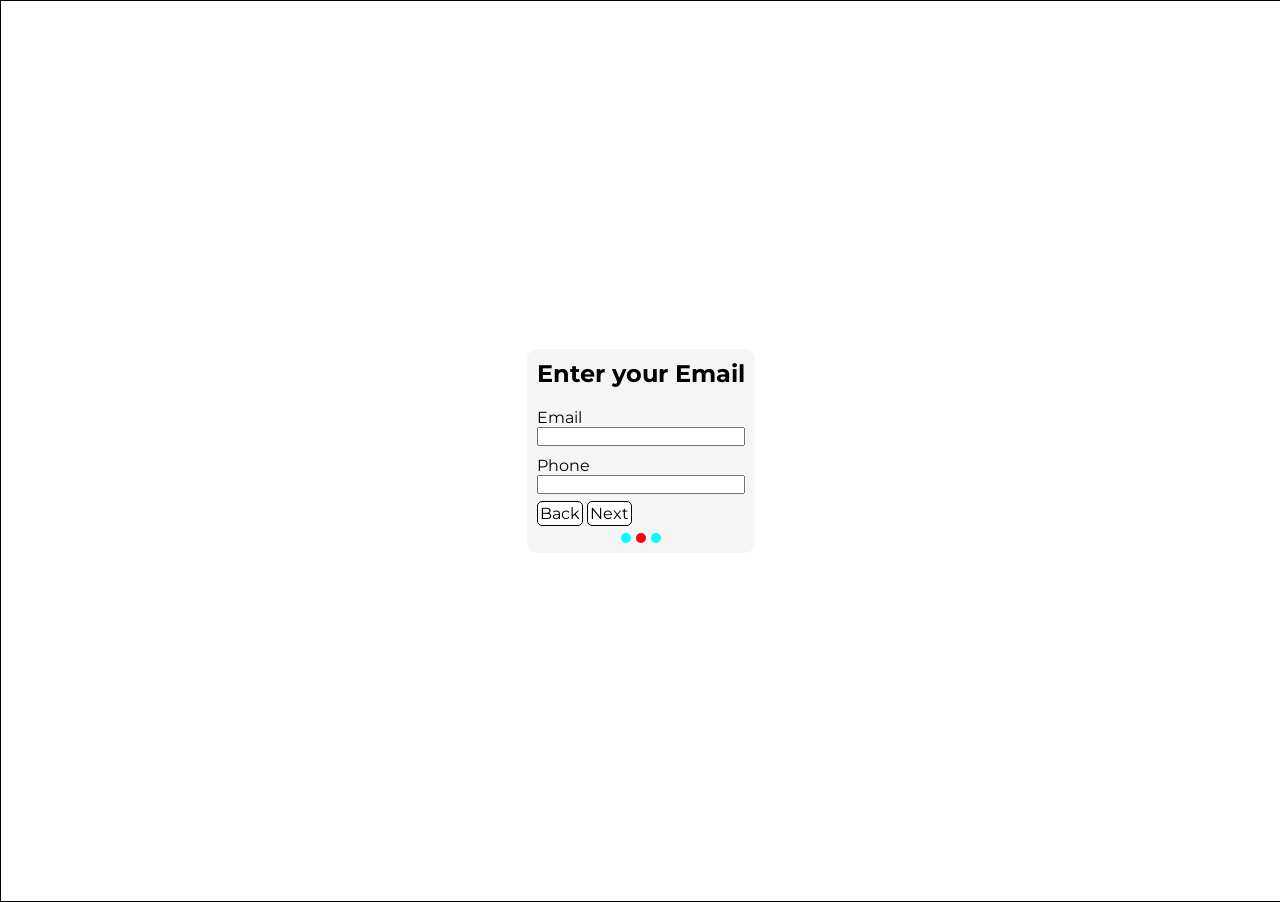
<file: HTML-CSS-Wizard-Form/StepTwo.html>
<!-- Declares this document as HTML5. -->
<!DOCTYPE html>
<!-- Starts the page and declares English as its language. -->
<html lang="en">

<!-- Contains metadata and linked resources for the page. -->
<head>
    <!-- Sets the character encoding to UTF-8. -->
    <meta charset="UTF-8">
    <!-- Makes the layout responsive on different screen sizes. -->
    <meta name="viewport" content="width=device-width, initial-scale=1.0">
    <!-- Sets the browser tab title. -->
    <title>Wizard Form</title>
    <!-- Loads the shared stylesheet. -->
    <link rel="stylesheet" href="style.css">
    <!-- Opens a connection to the Google Fonts service. -->
    <link rel="preconnect" href="https://fonts.googleapis.com">
    <!-- Opens a connection to the Google Fonts static file service. -->
    <link rel="preconnect" href="https://fonts.gstatic.com" crossorigin>
    <!-- Loads the Montserrat font family. -->
    <link href="https://fonts.googleapis.com/css2?family=Montserrat:ital,wght@0,100..900;1,100..900&display=swap"
        rel="stylesheet">
<!-- Closes the metadata section. -->
</head>

<!-- Contains all visible page content. -->
<body>
    <!-- Centers the wizard form on the page. -->
    <div class="Main-Container">
        <!-- Defines the second step of the wizard. -->
        <form class="Step-One">
            <!-- Displays the title for the contact step. -->
            <h2>Enter your Email</h2>
            <!-- Groups the fields and navigation links. -->
            <div class="Info">


                <!-- Groups the email label and input. -->
                <div>
                    <!-- Labels the email field. -->
                    <label>Email</label>
                    <!-- Collects the user's email address. -->
                    <input type="text" name="" id="">
                <!-- Closes the email field group. -->
                </div>
                <!-- Groups the phone label and input. -->
                <div>
                    <!-- Labels the phone field. -->
                    <label>Phone</label>
                    <!-- Collects the user's phone number. -->
                    <input type="text" name="" id="">
                <!-- Closes the phone field group. -->
                </div>
                <!-- Groups the navigation links. -->
                <span>
                    <!-- Returns the user to the first wizard step. -->
                    <a href="./index.html">Back</a>
                    <!-- Moves the user to the third wizard step. -->
                    <a href="./StepThree.html">Next</a>
                <!-- Closes the navigation group. -->
                </span>
            <!-- Closes the information group. -->
            </div>
            <!-- Displays the wizard progress indicators. -->
            <div class="Pages-Section">
                <!-- Displays the first inactive step indicator. -->
                <span class="dots "></span>
                <!-- Marks the second step as active. -->
                <span class="dots active"></span>
                <!-- Displays the third inactive step indicator. -->
                <span class="dots "></span>
            <!-- Closes the progress indicator section. -->
            </div>
        <!-- Closes the second-step form. -->
        </form>
    <!-- Closes the main page container. -->
    </div>
<!-- Closes the visible page content. -->
</body>

<!-- Closes the HTML document. -->
</html>
</file>
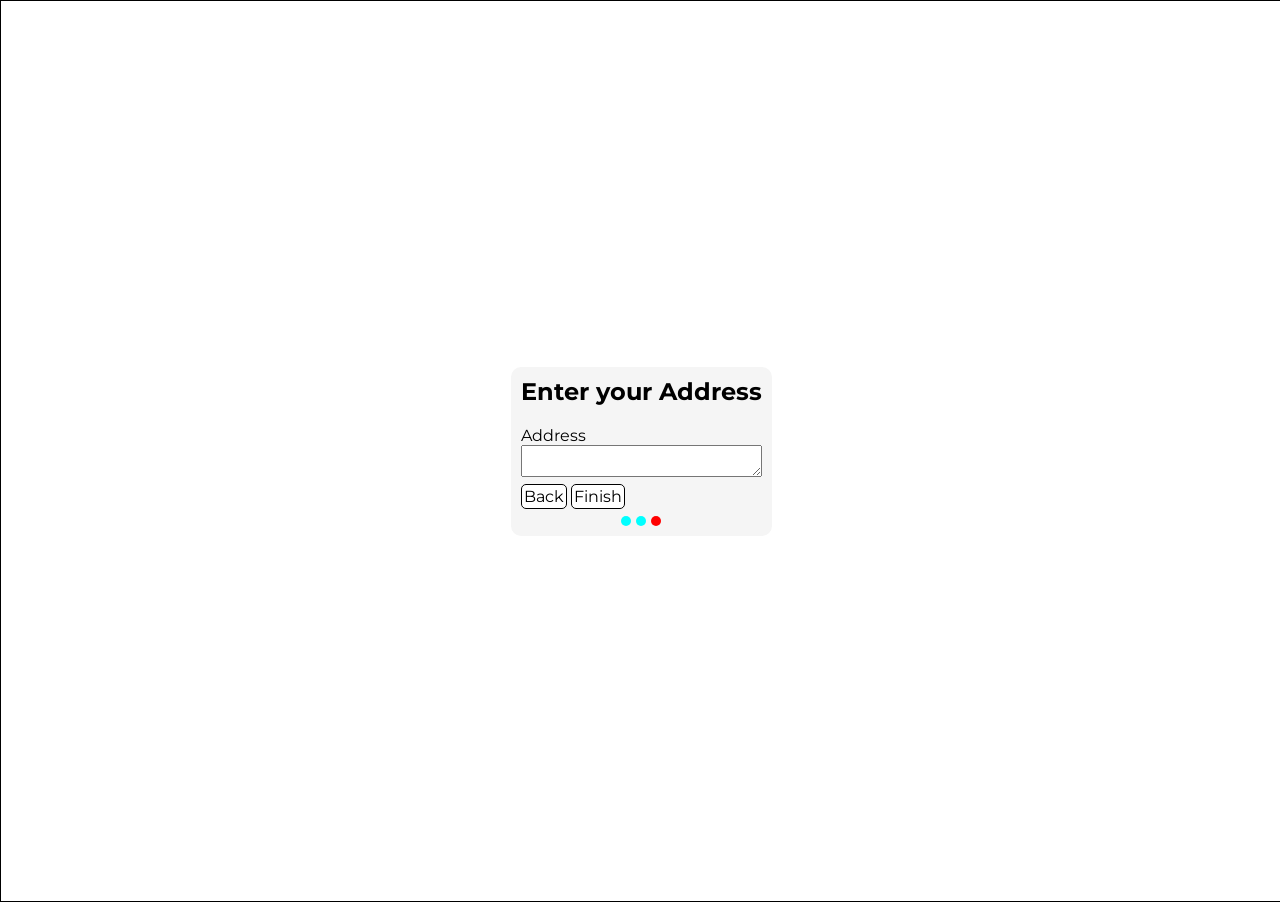
<file: HTML-CSS-Wizard-Form2/StepThree.html>
<!DOCTYPE html>
<html lang="en">

<head>
    <meta charset="UTF-8">
    <meta name="viewport" content="width=device-width, initial-scale=1.0">
    <title>Wizard Form</title>
    <link rel="stylesheet" href="style.css">
    <link rel="preconnect" href="https://fonts.googleapis.com">
    <link rel="preconnect" href="https://fonts.gstatic.com" crossorigin>
    <link href="https://fonts.googleapis.com/css2?family=Montserrat:ital,wght@0,100..900;1,100..900&display=swap"
        rel="stylesheet">
</head>

<body>
    <div class="Main-Container">
        <form class="Step-One">
            <h2>Enter your Address</h2>
            <div class="Info">
              
                 <div>
                    <label>
                        Address
                    </label>
                    <textarea name="" id=""></textarea>
                </div>
                 <span>
                    <a href="./StepTwo.html">Back</a>
                    <a href="" onclick="finish()">Finish</a>
                </span>
            </div>
            <div class="Pages-Section">
                <span class="dots "></span>
                <span class="dots "></span>
                <span class="dots active"></span>
            </div>
        </form>
    </div>
</body>

<script>
    function finish(){
        alert("Your Info is submitted")
    }
</script>

</html>
</file>
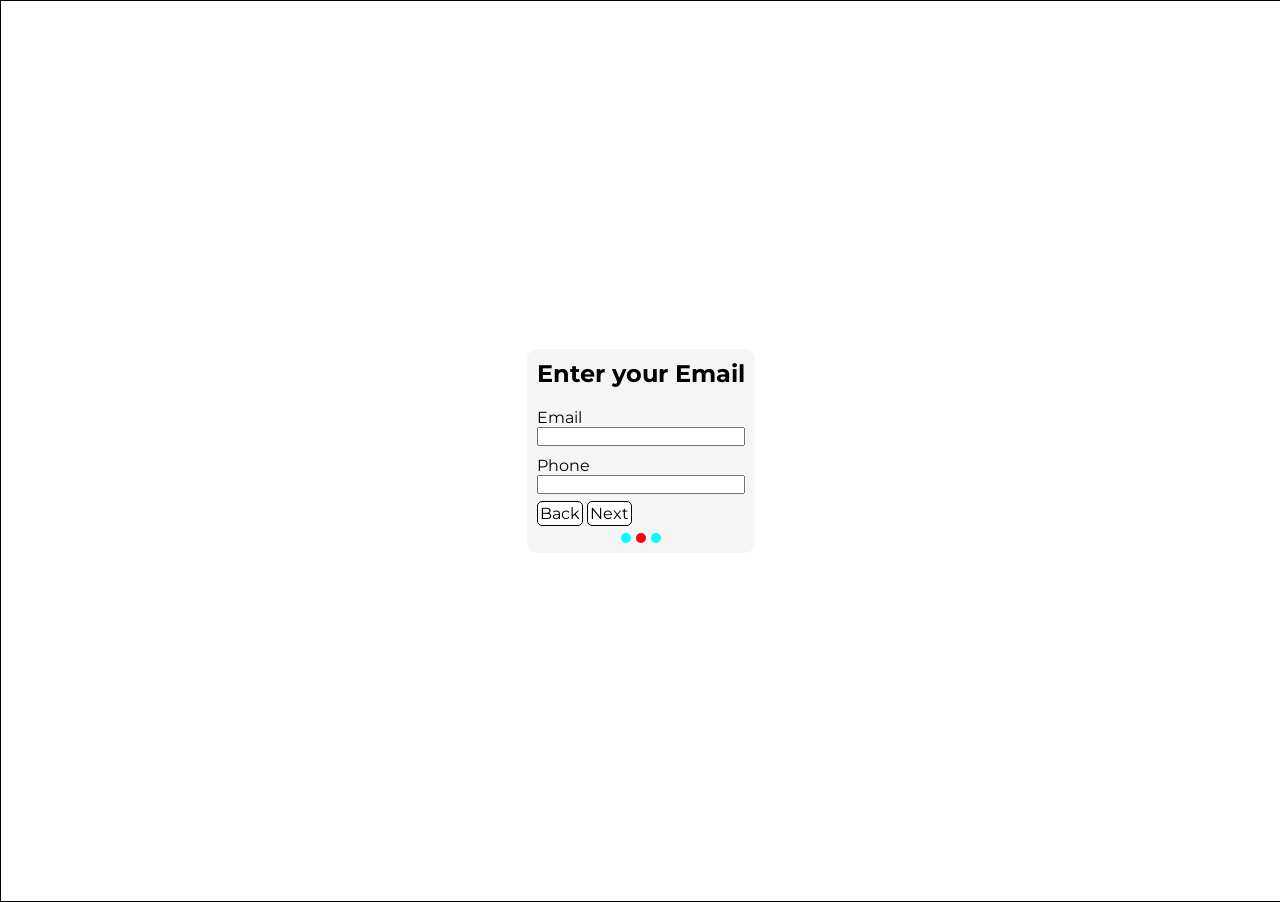
<file: HTML-CSS-Wizard-Form2/StepTwo.html>
<!DOCTYPE html>
<html lang="en">

<head>
    <meta charset="UTF-8">
    <meta name="viewport" content="width=device-width, initial-scale=1.0">
    <title>Wizard Form</title>
    <link rel="stylesheet" href="style.css">
    <link rel="preconnect" href="https://fonts.googleapis.com">
    <link rel="preconnect" href="https://fonts.gstatic.com" crossorigin>
    <link href="https://fonts.googleapis.com/css2?family=Montserrat:ital,wght@0,100..900;1,100..900&display=swap"
        rel="stylesheet">
</head>

<body>
    <div class="Main-Container">
        <form class="Step-One">
            <h2>Enter your Email</h2>
            <div class="Info">


                <div>
                    <label>Email</label>
                    <input type="text" name="" id="">
                </div>
                <div>
                    <label>Phone</label>
                    <input type="text" name="" id="">
                </div>
                <span>
                    <a href="./index.html">Back</a>
                    <a href="./StepThree.html">Next</a>
                </span>
            </div>
            <div class="Pages-Section">
                <span class="dots "></span>
                <span class="dots active"></span>
                <span class="dots "></span>
            </div>
        </form>
    </div>
</body>

</html>
</file>
<file: Google-Home-Page/style.css>
* {
    padding: 0px;
    margin: 0px;
}

.Main-Container {
    background-color: rgb(30, 30, 30);
    height: 100vh;
    display: flex;
    flex-direction: column;
    align-items: center;
    justify-content: space-between;
}

.Google-Header {
    display: flex;
    justify-content: end;
    align-items: center;
    gap: 10px;
    color: white;
    padding: 10px;
    width: 100%;
}

.Google-Header span p:hover {
    border-bottom: 1px solid;
}

.Google-Header span svg {
    display: flex;
    justify-content: center;
    align-items: center;
    /* border: 1px solid white; */
}

.Google-Header svg {
    /* border: 1px solid white; */
    fill: white;
}

.Google-Search {
    display: flex;
    flex-direction: column;
    align-items: center;
    gap: 30px;
}

.Google-Search-Bar {
    background-color: #363840;
    width: 500px;
    height: 30px;
    border-radius: 50px;
    padding: 5px 10px;
    display: flex;
    align-items: center;
    justify-content: space-between;
    flex-direction: row;
}

.Google-Search-Bar-Btn {
    fill: white;
    stroke: white;
    color: white;
    display: flex;
    align-items: center;
    justify-content: center;
}

.Google-Search-Bar-Inp {
    width: 60%;
}

.Google-Search-Bar-Inp input {
    width: 100%;
    background-color: rgba(240, 248, 255, 0);
    border: none;
    color: white;
}

.Google-Search-Btns button {
    background-color: #303134;
    color: white;
    padding: 5px 10px;
    border-radius: 50px;
    border: none;
}

.Google-Seaarch-Footer{
    background-color: #16171a;
    width: 100%;
    text-align: center;padding: 10px;
    color: white;
}
</file>
<file: HTML-CSS-Calculator/style.css>
/* Universal selector to reset default browser padding and margin */
* {
    padding: 0px;
    margin: 0px;
}

/* Main container styling for centering the calculator on the page */
.Main-Container {
    display: flex; /* Use flexbox layout */
    justify-content: center; /* Center content horizontally */
    align-items: center; /* Center content vertically */
    height: 100vh; /* Set height to full viewport height */
    background-color: whitesmoke; /* Light gray background color */

}

/* Calculator body container styling */
.Calc-Body {
    background-color: white; /* White background for the calculator body */
    box-shadow: 4px 4px 3px rgba(0, 0, 0, 0.145); /* Add shadow for depth effect */
    padding: 10px; /* Add internal spacing */
    border-radius: 10px; /* Round corners of the calculator */
}

/* Input field styling for the calculator display screen */
.Calc-Screen input {
    text-align: right; /* Align text to the right in the input field */
    border: none; /* Remove default input border */
    background-color: whitesmoke; /* Light gray background for the screen */
    box-shadow: 0px 0px 3px rgba(0, 0, 0, 0.145); /* Add subtle shadow */
    border-radius: 20px; /* Round corners of the input field */
    padding: 5px; /* Add internal padding */
    height: 40px; /* Set height of the input field */
}

/* Styling for input field when it's focused (active) */
.Calc-Screen input:focus {
    outline: none; /* Remove default focus outline */
    border: none; /* Ensure no border appears on focus */
}

/* Container for all calculator buttons */
.Calc-Btns {
    display: flex; /* Use flexbox layout */
    flex-direction: column; /* Stack buttons vertically */
    gap: 10px; /* Add space between button rows */
    margin-top: 20px; /* Add space above buttons */
}

/* Styling for each row of calculator buttons */
.Calc-Btns-Row {
    width: 100%; /* Make row take full width */
    display: flex; /* Use flexbox layout */
    justify-content: center; /* Center buttons horizontally */
    align-items: center; /* Center buttons vertically */
    gap: 10px; /* Add space between individual buttons */
}

/* Styling for individual calculator buttons */
.Calc-Btns-Row button {
    box-shadow: 0px 0px 3px rgba(0, 0, 0, 0.145); /* Add subtle shadow to buttons */
    width: 25%; /* Set button width to 25% of row */
    text-align: center; /* Center text inside button */
    border-radius: 20px; /* Round corners of the button */
    padding: 10px; /* Add internal padding to button */
    border: none; /* Remove default button border */
    background-color: white; /* White background for buttons */
    font-weight: 600; /* Make button text bold */
}

/* Styling for button when hovering over it */
.Calc-Btns-Row button:hover {
    background-color: wheat; /* Change button color to wheat/tan on hover */
}
</file>
<file: HTML-CSS-Chess/style.css>
/* Reset default browser spacing so the chess board renders consistently */
* {
    padding: 0px;
    margin: 0px;
}

/* Main container around the entire page content */
.Chess-Main-Container {
    border: 2px solid red;
    display: flex;
    flex-direction: column;
    align-items: center;
    background-color: wheat;
}

/* Wrapper for the chess board itself */
.Chess-Borad {
    border: 1px solid black;
    width: 400px;
    border-radius: 5px;
}

/* Each row is a horizontal flex container for eight squares */
.Chess-Borad-Rows {
    display: flex;
}

/* Styling for a white square on the board */
.white {
    width: 50px;
    height: 50px;
    background-color: white;
    color: white;
    border-radius: 5px;
}

/* Styling for a black square on the board */
.black {
    background-color: black;
    color: white;
    width: 50px;
    height: 50px;
    border-radius: 5px;
}
</file>
<file: HTML-CSS-Contact-Form/style.css>
/* Global reset: remove default padding and margin for all elements */
* {
    padding: 0px;
    margin: 0px;
}

/* Main container: full viewport height, centers content horizontally and vertically */
.Main-Container {
    height: 100vh;
    display: flex;
    justify-content: center;
    align-items: center;
}

/* Form container: card-like box with shadow, padding and vertical layout */
.Form-Container {
    box-shadow: 1px 1px 5px rgba(0, 0, 0, 0.131);
    border-radius: 10px;
    padding: 10px;
    display: flex;
    flex-direction: column;
    gap: 10px;
}

/* Inner form styling: border, padding and column layout for fields */
.Form-Container form {
    border: 1px solid rgba(245, 222, 179, 0.389);
    padding: 5px;
    display: flex;
    flex-direction: column;
    gap: 10px;
}

/* Each form row stacks its label and control vertically */
.Form-Row {
    display: flex;
    flex-direction: column;

}

/* Label typography for form fields */
.Form-Row label {
    font-family: 'Segoe UI', Tahoma, Geneva, Verdana, sans-serif;
    font-weight: 600;
    font-size: 12px;
}

/* Common styles for text inputs and textareas */
.Form-Row input,
.Form-Row textarea {
    border: 1px solid rgba(0, 0, 0, 0.218);
    border-radius: 5px;
}

/* Submit button appearance */
.Form-Row button{
    background-color: black;
    border: none;
    color: white;
    width: fit-content;
    padding: 5px 10px;
    border-radius: 5px;
}
</file>
<file: HTML-CSS-Wizard-Form/style.css>
/* Selects every element on the page. */
* {
    /* Removes default inner spacing. */
    padding: 0px;
    /* Removes default outer spacing. */
    margin: 0px;
}

/* Styles the page body. */
body {
    /* Applies the Montserrat font to the page. */
    font-family: "Montserrat", sans-serif;

}


/* Styles the main wizard container. */
.Main-Container {
    /* Adds a one-pixel border around the container. */
    border: 1px solid;
    /* Makes the container span the full available width. */
    width: 100%;
    /* Makes the container fill the viewport height. */
    height: 100vh;
    /* Enables flexbox layout. */
    display: flex;
    /* Centers the form horizontally. */
    justify-content: center;
    /* Centers the form vertically. */
    align-items: center;
}

/* Styles each wizard step form. */
.Step-One {
    /* border: 1px solid; */
    /* Adds inner spacing around the form content. */
    padding: 10px;
    /* Rounds the form corners. */
    border-radius: 10px;
    /* Gives the form a light background. */
    background-color: whitesmoke;
}

/* Styles the information and navigation area. */
.Info {
    /* Enables flexbox layout for the information area. */
    display: flex;
    /* Arranges the children vertically. */
    flex-direction: column;
    /* Adds space between the children. */
    gap: 10px;
    /* Adds space above the information area. */
    margin-top: 20px;
}

/* Styles each field group inside the information area. */
.Info div {
    /* Enables flexbox layout for each field group. */
    display: flex;
    /* Stacks each label above its control. */
    flex-direction: column;
}

/* Styles the wizard progress indicator section. */
.Pages-Section {
    /* border: 1px solid; */
    /* Enables flexbox layout for the indicators. */
    display: flex;
    /* Centers the indicators horizontally. */
    justify-content: center;
    /* Makes the section span the available width. */
    width: 100%;
    /* Adds space between indicators. */
    gap: 5px;
    /* Adds space above the indicators. */
    margin-top: 10px;
}

/* Styles each progress indicator dot. */
.Pages-Section .dots {
    /* Sets the dot width. */
    width: 10px;
    /* Sets the dot height. */
    height: 10px;
    /* Gives inactive dots an aqua color. */
    background-color: aqua;
    /* Makes the dots circular. */
    border-radius: 100px;

}

/* Styles the currently active progress indicator. */
.Pages-Section .active {
    /* Gives the active dot a red color. */
    background-color: red;
}

/* Styles the navigation links. */
.Info span a {
    /* Adds a one-pixel border around each link. */
    border: 1px solid black;
    /* Removes the default link underline. */
    text-decoration: none;
    /* Sets the link text color. */
    color: black;
    /* Adds inner spacing around the link text. */
    padding: 2px;
    /* Rounds the link corners. */
    border-radius: 5px;
    /* Gives the links a white background. */
    background-color: white;
}
</file>
<file: HTML-CSS-Wizard-Form2/style.css>
* {
    padding: 0px;
    margin: 0px;
}

body {
    font-family: "Montserrat", sans-serif;

}


.Main-Container {
    border: 1px solid;
    width: 100%;
    height: 100vh;
    display: flex;
    justify-content: center;
    align-items: center;
}

.Step-One {
    /* border: 1px solid; */
    padding: 10px;
    border-radius: 10px;
    background-color: whitesmoke;
}

.Info {
    display: flex;
    flex-direction: column;
    gap: 10px;
    margin-top: 20px;
}

.Info div {
    display: flex;
    flex-direction: column;
}

.Pages-Section {
    /* border: 1px solid; */
    display: flex;
    justify-content: center;
    width: 100%;
    gap: 5px;
    margin-top: 10px;
}

.Pages-Section .dots {
    width: 10px;
    height: 10px;
    background-color: aqua;
    border-radius: 100px;

}

.Pages-Section .active {
    background-color: red;
}

.Info span a {
    border: 1px solid black;
    text-decoration: none;
    color: black;
    padding: 2px;
    border-radius: 5px;
    background-color: white;
}
</file>
<file: minecreaft/style.css>
@font-face {
    font-family: 'minecraft';
    src: url(./fonts/Minecraft.ttf)
}

* {
    margin: 0px;
    padding: 0px;
}

.Top-bar {
    background-color: rgb(48, 48, 48);
    padding: 30px;
    display: flex;
    align-items: center;
    justify-content: space-between;
    color: white;
}

.Logo {
    width: 220px;
}

.Menu {
    display: flex;
    justify-content: center;
    align-items: center;
    gap: 15px;
    text-transform: uppercase;
}

.Menu p:hover {
    color: #47a921;
    cursor: pointer;
}

.Menu svg {
    margin-left: 5px;
    fill: white;
    cursor: pointer;
}

.Menu svg:hover {
    fill: #47a921;
}

.Buy-Now button {
    background-color: #56262600;
    color: #6cc349;
    border: 1px solid #6cc349;
    padding: 10px;
}

.Buy-Now button:hover {
    background-color: #9b9b9b41;
}

.Account-Icon {
    display: flex;
    justify-items: center;
    margin-right: 8px;
    gap: 8px;
    fill: white;
}

.Search-Icon svg {
    fill: white;
}

.Search-Icon svg :hover {
    fill: #47a921;
    cursor: pointer;
}

.Account-Icon svg :hover {
    fill: #47a921;
    cursor: pointer;
}

.Hero-Section {
    width: 100%;
    height: 500px;
    background-image: url(./Pictures/heroBanner.jpeg);
    background-size: cover;
    background-repeat: no-repeat;
    background-position: center center;
    display: flex;
    flex-direction: column;
    justify-content: end;
    align-items: center;
}

.Hero-Section p {

    font-family: 'minecraft';
    color: white;
    font-size: 26px;
    margin-bottom: 10px;
}

.Hero-Section button {
    background-color: yellow;
    border: 5px solid #ffd000;
    border-left: 0px;
    border-right: 0px;
    padding: 3px;
    margin-bottom: 15px;
font-family: 'minecraft';
    text-transform: uppercase;
}

.SectionThree {
    background-image: url(./Pictures/homeSection2.avif);
    background-size: cover;
    background-position: center center;
    height: 500px;
    display: flex;
    align-items: center;
    justify-content: center;
}

.SectionThreeInner {
    width: 90%;
    height: 400px;
}

.SectionThreeInnerLeft {
    width: 50%;
    height: 100%;
    background-color: #262423;
}
.SectionThreeInnerLeft img {
    width: 100%;
}

.Minecraft-Heading{
    color: white;
    font-family: 'minecraft';
}

.SectionThreeInnerLeft div{
    padding: 15px;
}

.minecraft-btn{
     background-color: yellow;
    border: 5px solid #ffd000;
    border-left: 0px;
    border-right: 0px;
    padding: 3px;
    margin-bottom: 15px;
    font-family: 'minecraft';
    text-transform: uppercase;
}
</file>
